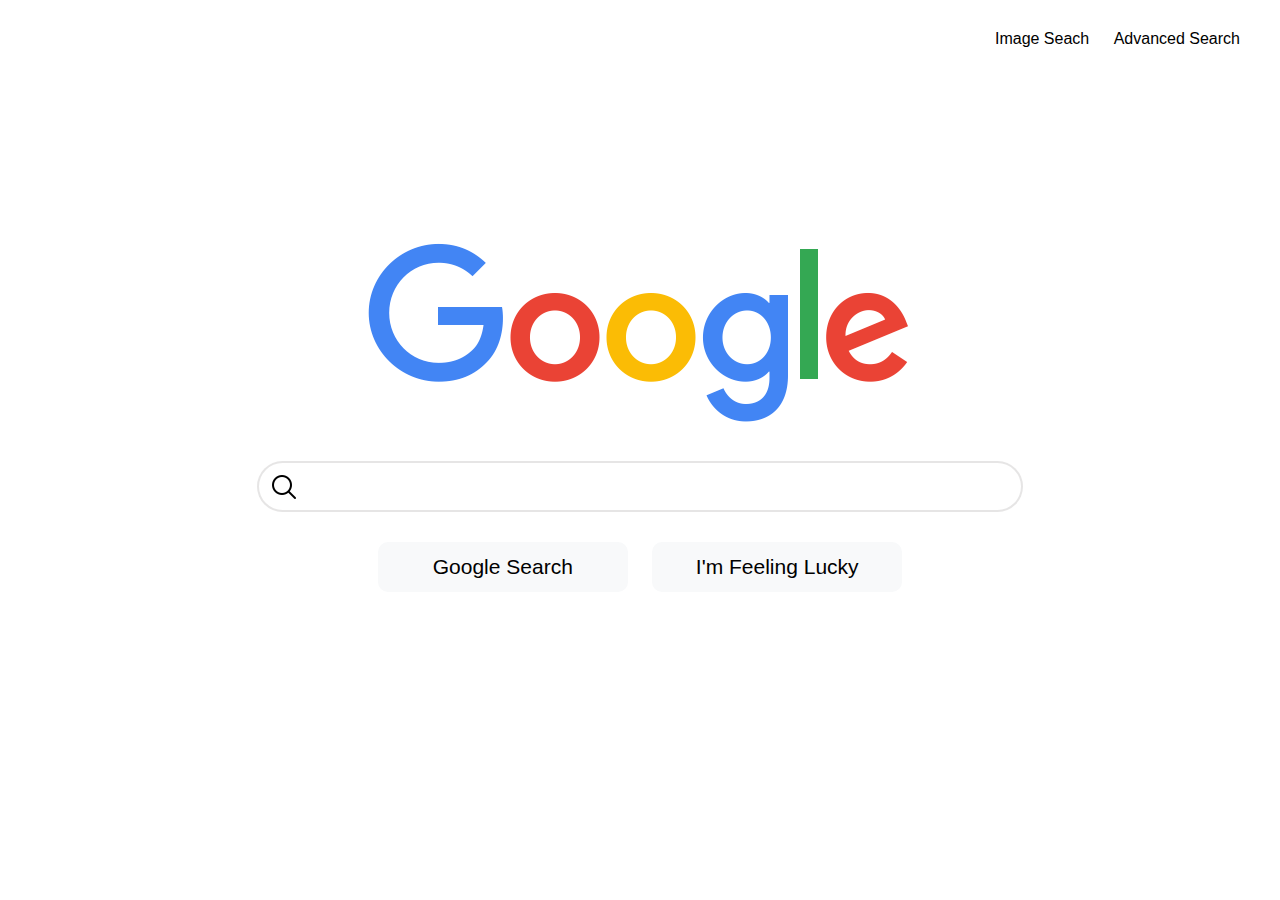
<file: project-0-search/index.html>
<!DOCTYPE html>
<html>
    <head>
        <title>Search</title>
        <link rel="stylesheet" href="style.css">
    </head>
    <body>
        <div class="google-search">
            <form class="google-form" action="https://google.com/search">
                <div class="google-logo">
                    <img class="google-image" src="images/google-logo.png">
                </div>
                <input class="google-textfield" type="text" name="q">
                <div class="buttons">
                    <input class="google-button" type="submit" value="Google Search">
                    <input class="google-button" type="submit" value="I'm Feeling Lucky" name="btnI">
                </div>
            </form>
        </div>
        <div class="navigation">
            <a href="image-search.html">Image Seach</a>
            <a href="advanced-search.html">Advanced Search</a>
        </div>
    </body>
</html>
</file>
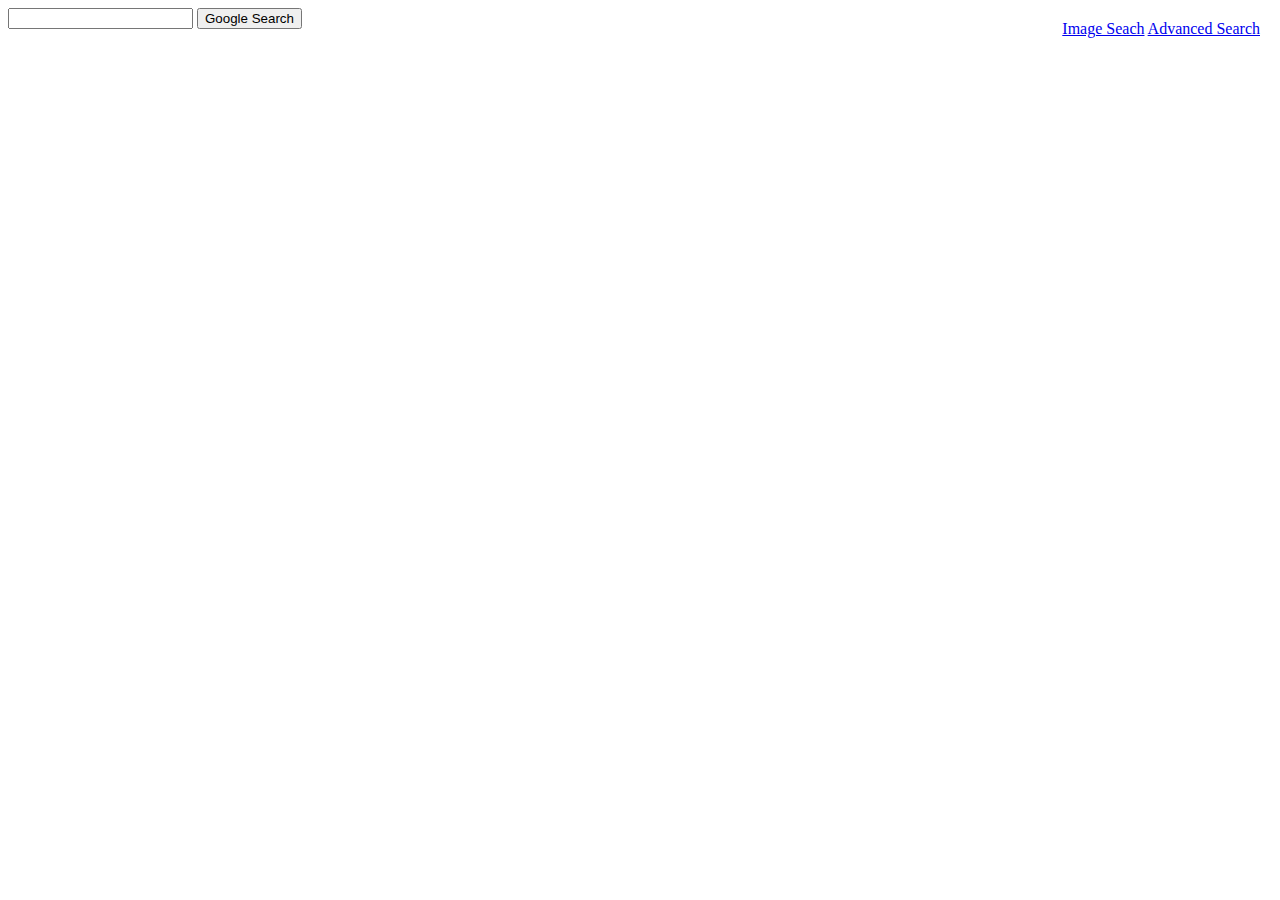
<file: project-0/index.html>
<!DOCTYPE html>
<html>
    <head>
        <title>Search</title>
        <link rel="stylesheet" href="style.css">
    </head>
    <body>
        <div class="search">
            <form action="https://google.com/search">
                <input type="text" name="q">
                <input type="submit" value="Google Search">
            </form>
        </div>
        <div class="navigation">
            <a href="image-search.html">Image Seach</a>
            <a href="advanced-search.html">Advanced Search</a>
        </div>
    </body>
</html>
</file>
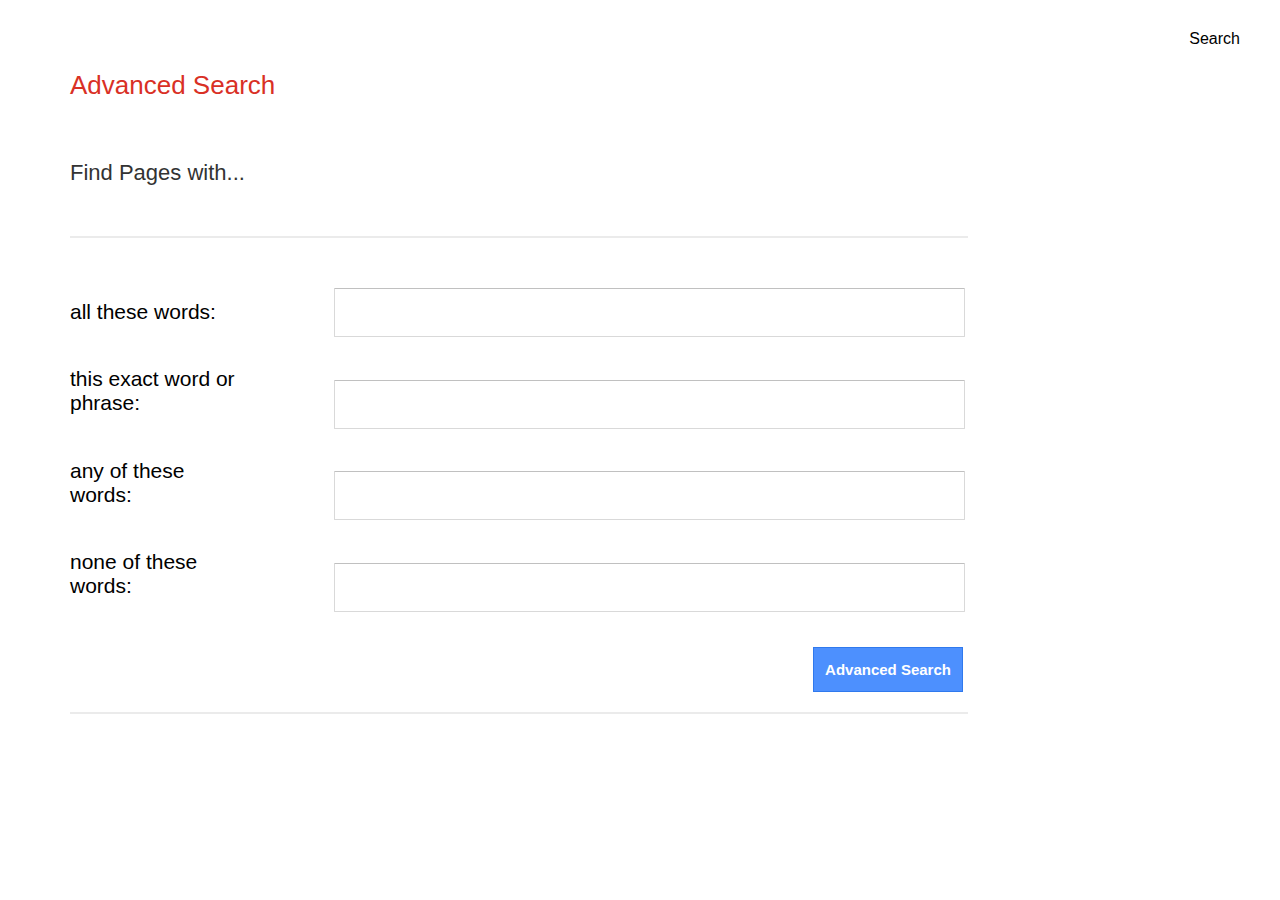
<file: project-0-search/advanced-search.html>
<!DOCTYPE html>
<html>
    <head>
        <title>Advanced Search</title>
        <link rel="stylesheet" href="style.css">
    </head>
    <body>
        <label class="advanced-search-label">Advanced Search</label>
        <div class="advanced-search">
            <label class="advanced-find-label">Find Pages with...</label>
            <form class="advanced-form" action="https://google.com/search">
                <hr class="advanced-top-hr">
                <div class="advanced-input-container">
                    <label>all these words:</label>
                    <input name="as_q">
                </div>
                <div class="advanced-input-container">
                    <label>this exact word or phrase:</label>
                    <input name="as_epq">
                </div>
                <div class="advanced-input-container">
                    <label>any of these words:</label>
                    <input name="as_oq">
                </div>
                <div class="advanced-input-container">
                    <label>none of these words:</label>
                    <input name="as_eq">
                </div>
                <input class="advanced-button" type="submit" value="Advanced Search">
                <hr class="advanced-bottom-hr">
            </form>
        </div>
        <div class="navigation">
            <a href="index.html">Search</a>
        </div>
    </body>
</html>
</file>
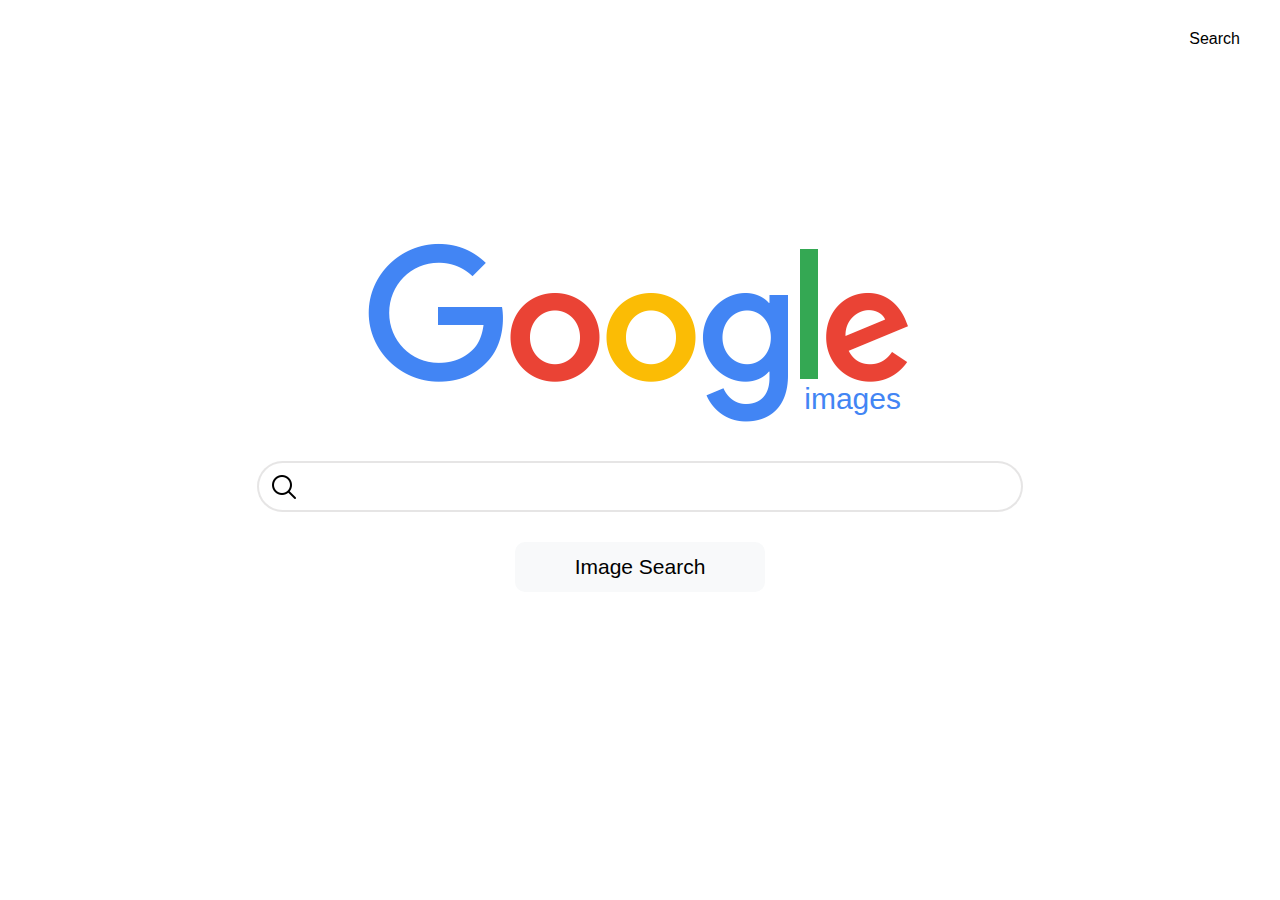
<file: project-0-search/image-search.html>
<!DOCTYPE html>
<html>
    <head>
        <title>Image Search</title>
        <link rel="stylesheet" href="style.css">
    </head>
    <body>
        <div class="google-search">
            <form class="google-form" action="https://google.com/search">
                <div class="google-logo">
                    <img class="google-image" src="images/google-logo.png">
                    <label class="google-image-label">images</label>
                </div>
                <input class="google-textfield" type="text" name="q">
                <input type="hidden" name="tbm" value="isch">
                <input class="google-button" type="submit" value="Image Search">
            </form>
        </div>
        <div class="navigation">
            <a href="index.html">Search</a>
        </div>
    </body>
</html>
</file>
<file: project-0-search/style.css>
body {
    font-family: Arial, sans-serif;
}

.navigation {
    position: absolute;
    top: 0px;
    right: 0px;
    margin: 30px;
}

.navigation > a {
    margin: 10px;
    color: inherit;
    text-decoration: none;
}

.navigation > a:hover {
    text-decoration: underline;
}

.google-search {
    position: relative;
    top: 25vh;
    display: flex;
    justify-content: center;
}

.google-form {
    position: relative;
    display: flex;
    align-items: center;
    flex-direction: column;
}

.google-textfield {
    width: 700px;
    height: 45px;
    margin: 20px;
    padding-left: 60px;
    font-size: 18px;
    font-family: arial, sans-serif;
    border: 2px solid rgba(170, 165, 165, 0.294);
    border-radius: 30px;
    background-image: url(images/search-icon.png);
    background-size: 30px;
    background-repeat: no-repeat;
    background-position: left center;
    background-position-x: 10px;
}

.google-textfield:focus {
    outline: none;
    box-shadow: 0 1px 6px rgba(32,33,36,.28);
}

.google-textfield:hover {
    box-shadow: 0 1px 6px rgba(32,33,36,.28);
}  

.google-button {
    width: 250px;
    height: 50px;
    margin: 10px;
    border: 0px;
    border-radius: 10px;
    font-size: 21px;
    font-family: Arial, sans-serif;
    background-color: #f8f9fa;
}

.google-button:hover {
    border: 1px solid rgb(219, 219, 219);
}

.google-logo {
    position: relative;
}

.google-image{
    margin: 10px;
}

.google-image-label {
    position: absolute;
    bottom: 25px;
    right: 21px;
    font-size: 30px;
    color: #4285f4;
}

.advanced-search-label {
    position: absolute;
    top: 30px;
    left: 30px;
    margin: 40px;
    font-size: 26px;
    color: #d93025;
}

.advanced-search {
    position: absolute;
    top: 160px;
    left: 70px;
    display: inline-block;
    width: 70%;
}

.advanced-find-label {
    font-size: 22px;
    color: #333
}

.advanced-form > div {
    margin-top: 30px;
}

.advanced-button {
    position: absolute;
    bottom: 0px;
    right: 0px;
    margin-bottom: 30px;
    margin-right: 3px;
    width: 150px;
    height: 45px;
    font-size: 15px;
    font-weight: bold;
    border: 1px solid #3079ed;
    background-color: #4d90fe;
    color: white;
}

.advanced-button:hover {
    background-color: #357ae8;
    background-image: -moz-linear-gradient(top,#4d90fe,#357ae8);
}

.advanced-input-container > label {
    display: inline-block;
    width: 20%;
    margin-right: 9%;
    font-size: 21px;
}

.advanced-input-container > input {
    width: 69%;
    height: 45px;
    padding-left: 1%;
    border: 1px solid #d9d9d9;
    border-radius: 1px;
    border-top: 1px solid #c0c0c0;
    font-size: 19px;
    font-family: arial, sans-serif;
}

.advanced-input-container > input:focus {
    border: 1px solid #4d90fe;
    outline: none;
    box-shadow: inset 0 1px 2px rgba(0,0,0,.3);
}

.advanced-top-hr {
    width: 100%;
    margin-top: 50px;
    margin-bottom: 50px;
    border: 1px solid #ebebeb;
}

.advanced-bottom-hr {
    width: 100%;
    margin-top: 100px;
    border: 1px solid #ebebeb;
}
</file>
<file: project-0/style.css>
.navigation {
    position: absolute;
    top: 0px;
    right: 0px;
    margin: 20px;
}

.search {
    
}
</file>
